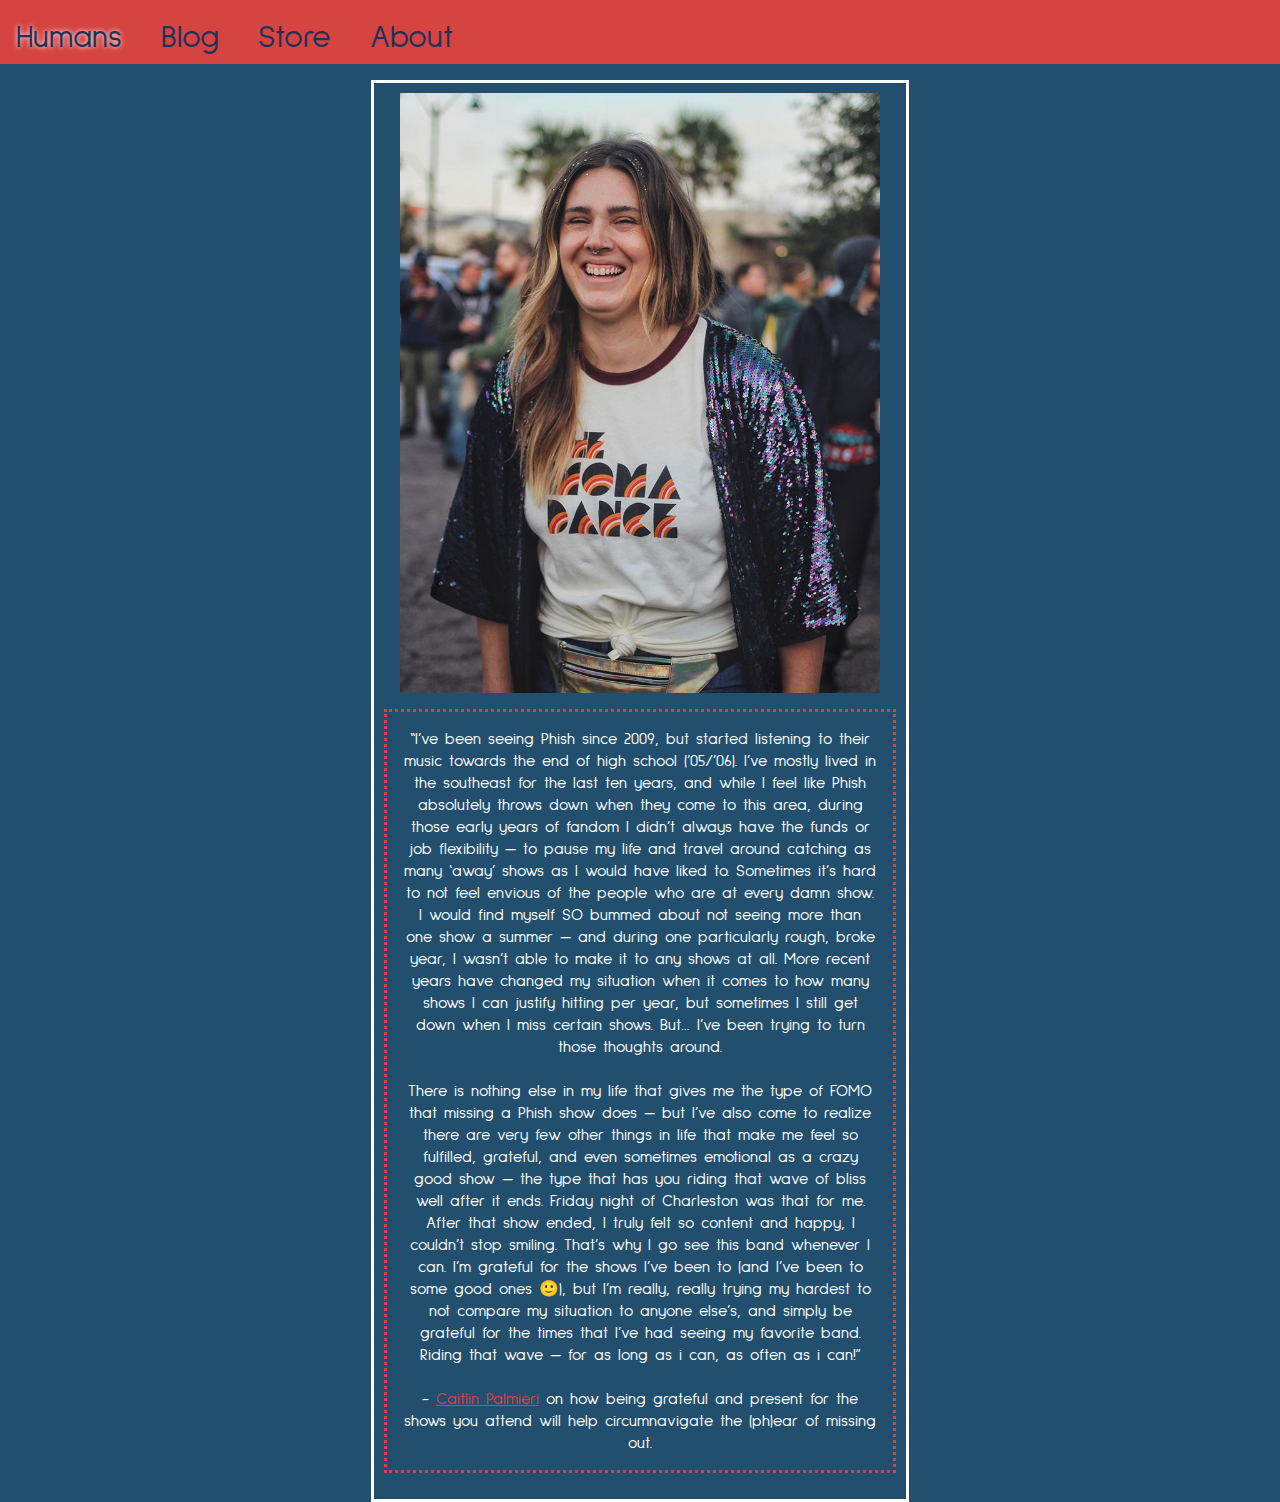
<file: catpalmtree.html>
<!DOCTYPE html>
<html>
<head>
    <title>Humans of Phish</title>
    <link rel="stylesheet" type="text/css" href="humans.css">
    <link href="https://fonts.googleapis.com/css?family=Sulphur+Point:400,700&display=swap" rel="stylesheet">
</head>
<body>
    <div class="topnav">
        <a class="active" href="index.html">Humans</a>
        <a href="/blog">Blog</a>
        <a href="store.html">Store</a>
        <a href="/about">About</a>
    </div>
    <div class="profile">
        <img src="humans/catpalmtree_full.jpg">
        <p class="quote">“I’ve been seeing Phish since 2009, but started listening to their music towards the end of high school (’05/’06). 
            I’ve mostly lived in the southeast for the last ten years, and while I feel like Phish absolutely throws down when they come to this area, 
            during those early years of fandom I didn’t always have the funds or job flexibility — 
            to pause my life and travel around catching as many ‘away’ shows as I would have liked to. 
            Sometimes it’s hard to not feel envious of the people who are at every damn show. 
            I would find myself SO bummed about not seeing more than one show a summer — and during one particularly rough, broke year, 
            I wasn’t able to make it to any shows at all. 
            More recent years have changed my situation when it comes to how many shows I can justify hitting per year, 
            but sometimes I still get down when I miss certain shows. But… I’ve been trying to turn those thoughts around.<br><br>

            There is nothing else in my life that gives me the type of FOMO that missing a Phish show does — 
            but I’ve also come to realize there are very few other things in life that make me feel so fulfilled, grateful, 
            and even sometimes emotional as a crazy good show — the type that has you riding that wave of bliss well after it ends. 
            Friday night of Charleston was that for me. After that show ended, I truly felt so content and happy, I couldn’t stop smiling. 
            That’s why I go see this band whenever I can. I’m grateful for the shows I’ve been to (and I’ve been to some good ones 🙂), 
            but I’m really, really trying my hardest to not compare my situation to anyone else’s, and simply be grateful for the times 
            that I’ve had seeing my favorite band. Riding that wave — for as long as i can, as often as i can!”<br><br>
            - <a href="https://www.instagram.com/catpalmtree">Caitlin Palmieri</a> on how being grateful and present for the shows you attend will help circumnavigate the (ph)ear of missing out.</p>
    </div>
    </body>
</body>
</html>
</file>
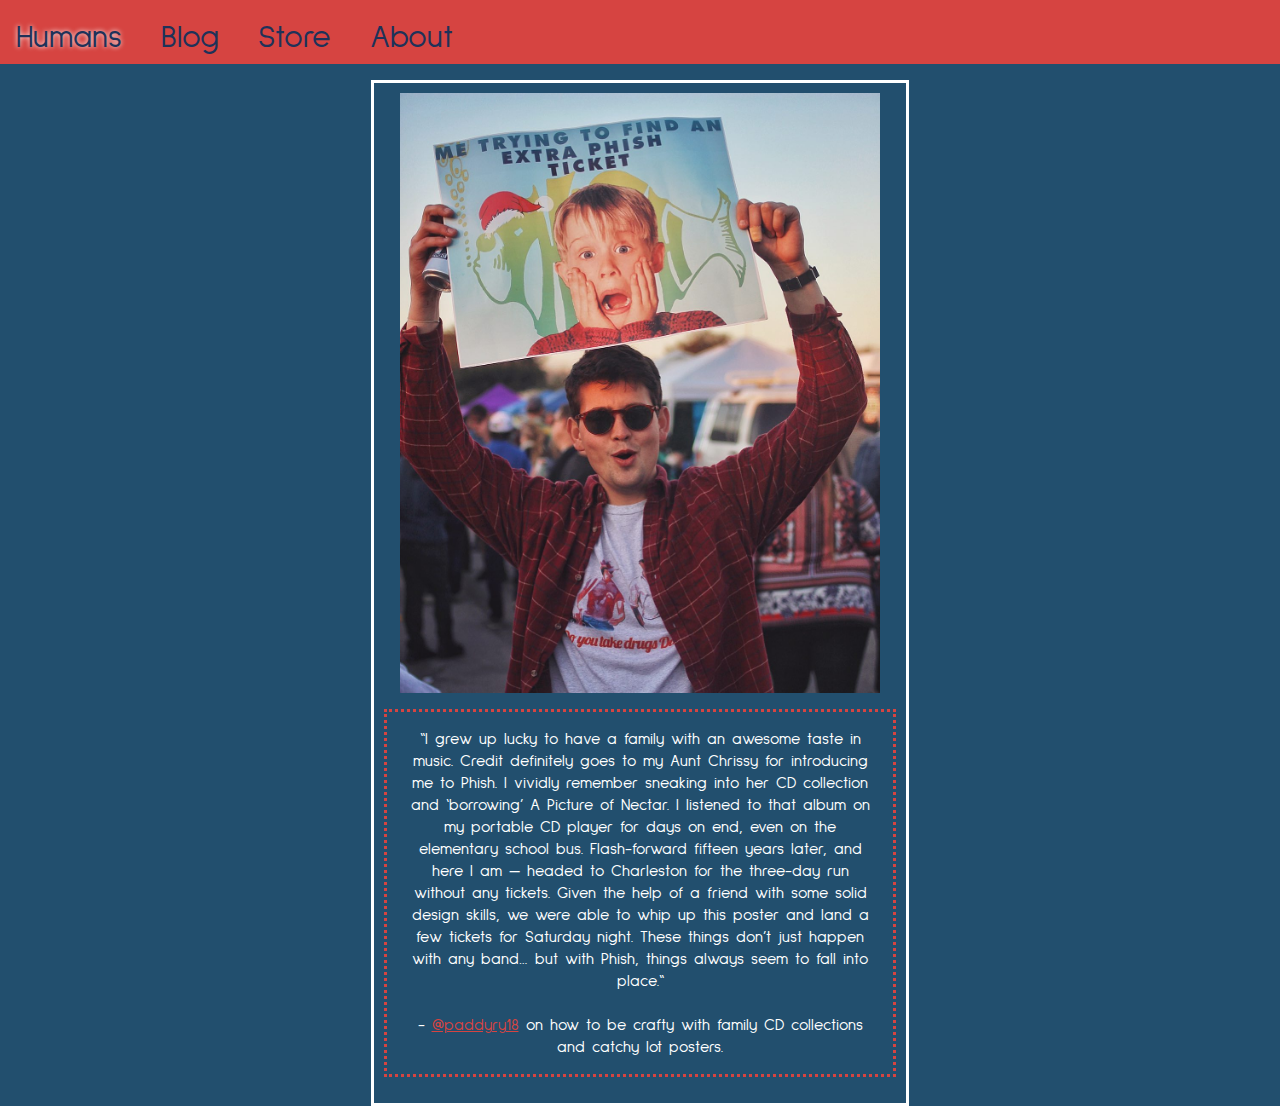
<file: humantemplate.html>
<!DOCTYPE html>
<html>
<head>
    <title>Humans of Phish</title>
    <link rel="stylesheet" type="text/css" href="humans.css">
    <link href="https://fonts.googleapis.com/css?family=Sulphur+Point:400,700&display=swap" rel="stylesheet">
</head>
<body>
    <div class="topnav">
        <a class="active" href="index.html">Humans</a>
        <a href="/blog">Blog</a>
        <a href="store.html">Store</a>
        <a href="/about">About</a>
    </div>
    <div class="profile">
        <img src="humans/paddyry18_full.jpg">
        <p class="quote">“I grew up lucky to have a family with an awesome taste in music. 
            Credit definitely goes to my Aunt Chrissy for introducing me to Phish. 
            I vividly remember sneaking into her CD collection and ‘borrowing’ A Picture of Nectar. 
            I listened to that album on my portable CD player for days on end, even on the elementary school bus. 
            Flash-forward fifteen years later, and here I am — headed to Charleston for the three-day run without any tickets. 
            Given the help of a friend with some solid design skills, we were able to whip up this poster and land a few tickets for Saturday night. 
            These things don’t just happen with any band… but with Phish, things always seem to fall into place.“<br><br>
            - <a href="https://www.instagram.com/paddyry18">@paddyry18</a> on how to be crafty with family CD collections and catchy lot posters.</p>
    </div>
    </body>
</body>
</html>
</file>
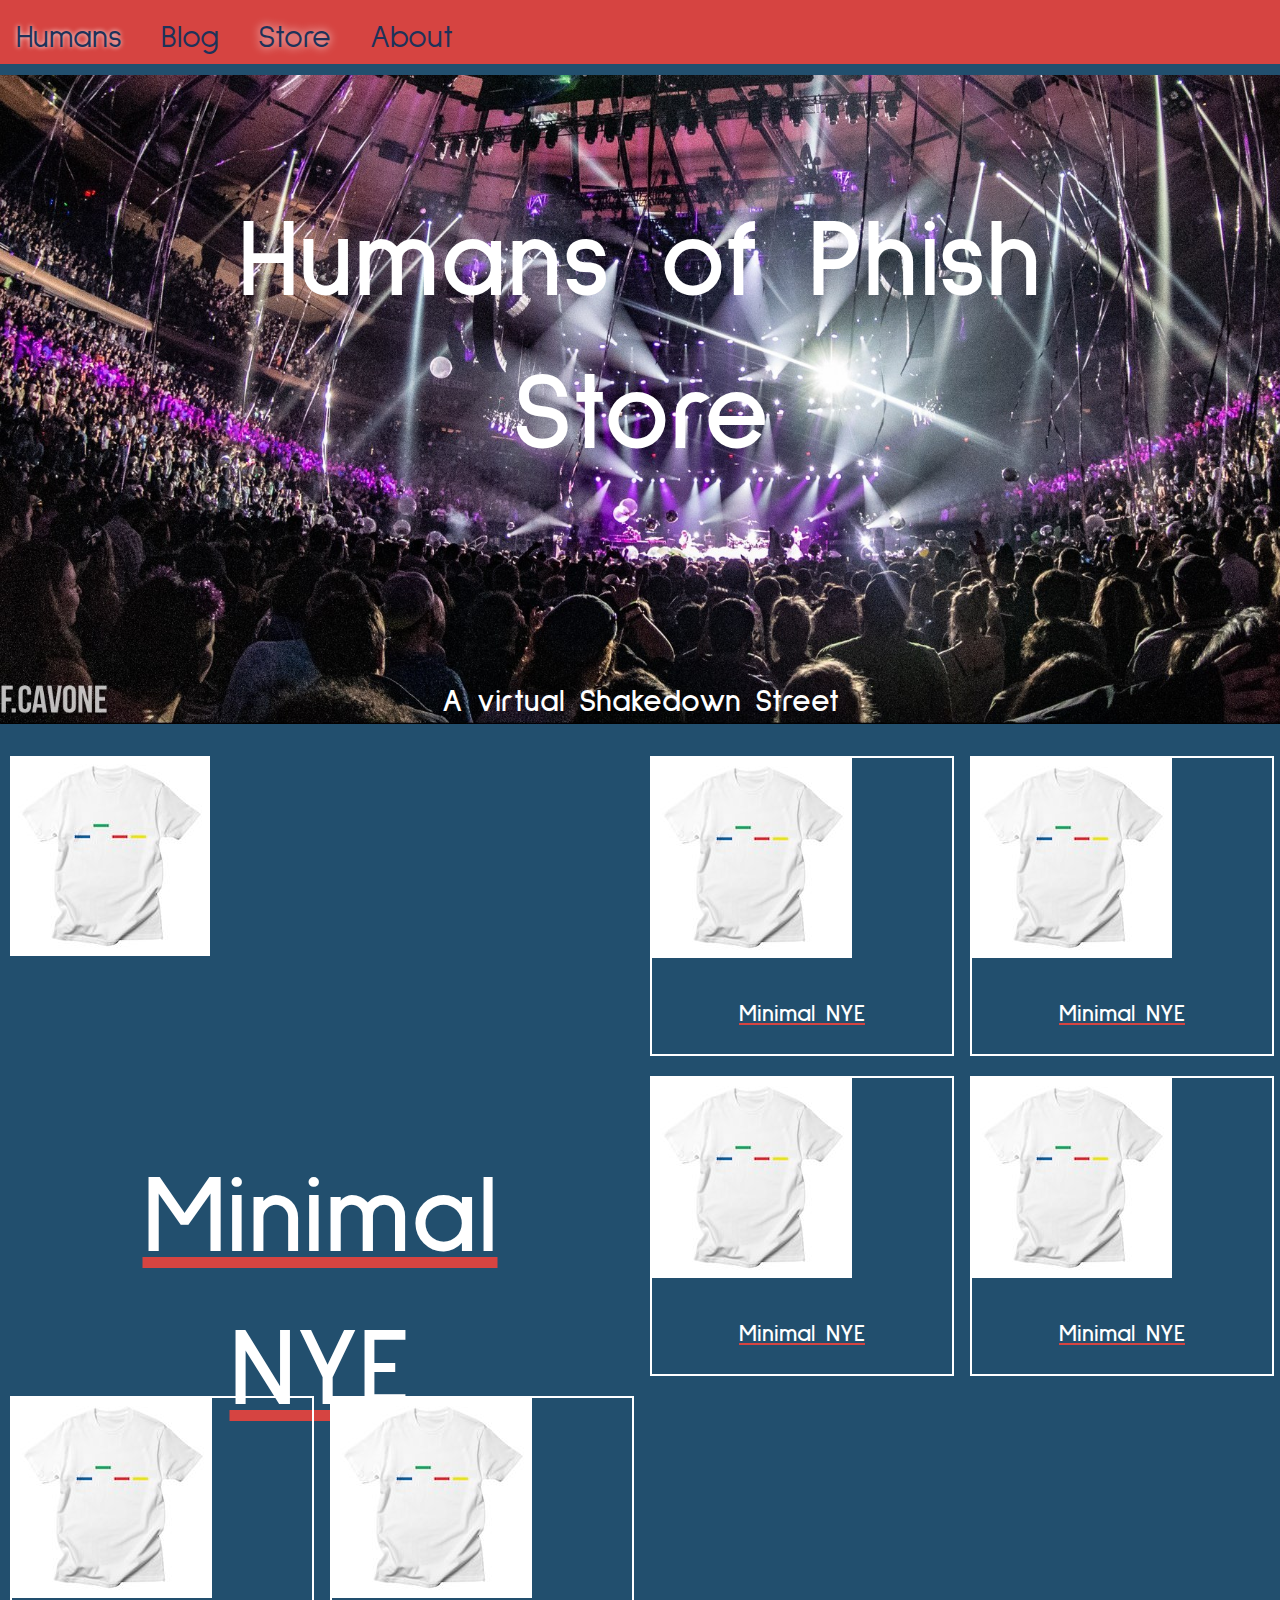
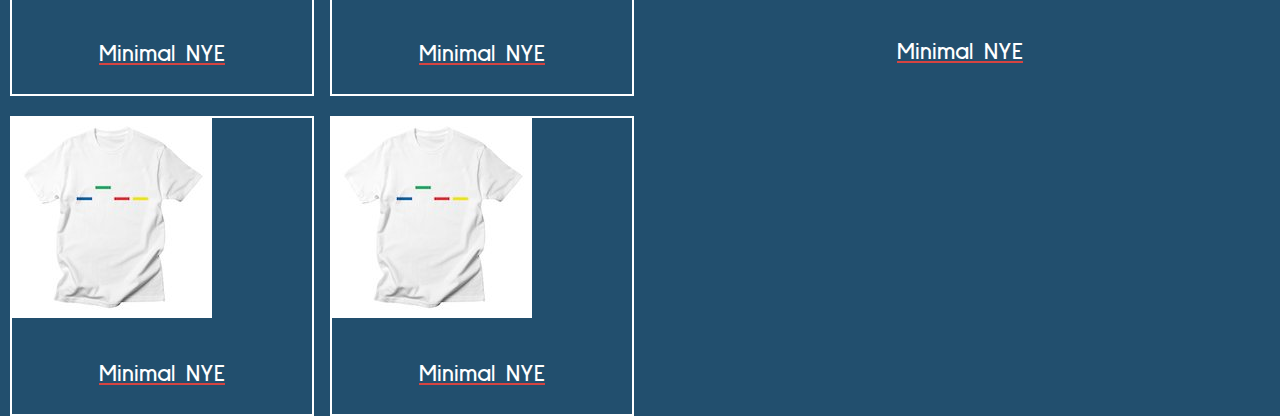
<file: store.html>
<!DOCTYPE html>
<html>
<head>
    <title>HoPh Store</title>
    <link rel="stylesheet" type="text/css" href="store.css">
    <link href="https://fonts.googleapis.com/css?family=Sulphur+Point:400,700&display=swap" rel="stylesheet">
</head>
<body>
    <div class="topnav">
        <a href="index.html">Humans</a>
        <a href="/blog">Blog</a>
        <a class="active" href="store.html">Store</a>
        <a href="/about">About</a>
    </div>
    <div class="intro">
        <h1>Humans of Phish Store</h1>
        <h3>A virtual Shakedown Street</h3>
    </div>
    <div class="catalog">
        <div class="hero-left">
            <a href="https://minimalnye.threadless.com/designs/nye-minimalist/" id="hero1">
                <div class="itemthumb"></div>
                <h1>Minimal NYE</h1>
            </a>
        </div>
        <div class="item">
            <a href="https://minimalnye.threadless.com/designs/nye-minimalist/" id="item1">
                <div class="itemthumb"></div>
                <h5>Minimal NYE</h5>
            </a>
        </div>
        <div class="item">
            <a href="https://minimalnye.threadless.com/designs/nye-minimalist/" id="item2">
                <div class="itemthumb"></div>
                <h5>Minimal NYE</h5>
            </a>
        </div>
        <div class="item">
            <a href="https://minimalnye.threadless.com/designs/nye-minimalist/" id="item3">
                <div class="itemthumb"></div>
                <h5>Minimal NYE</h5>
            </a>
        </div>
        <div class="item">
            <a href="https://minimalnye.threadless.com/designs/nye-minimalist/" id="item4">
                <div class="itemthumb"></div>
                <h5>Minimal NYE</h5>
            </a>
        </div>
        <div class="hero-right">
            <a href="https://minimalnye.threadless.com/designs/nye-minimalist/" id="hero2">
                <div class="itemthumb" id="minimalnye"></div>
                <h5>Minimal NYE</h5>
            </a>
        </div>
        <div class="item">
            <a href="https://minimalnye.threadless.com/designs/nye-minimalist/" id="item5">
                <div class="itemthumb" id="minimalnye"></div>
                <h5>Minimal NYE</h5>
            </a>
        </div>
        <div class="item">
            <a href="https://minimalnye.threadless.com/designs/nye-minimalist/" id="item6">
                <div class="itemthumb" id="minimalnye"></div>
                <h5>Minimal NYE</h5>
            </a>
        </div>
        <div class="item">
            <a href="https://minimalnye.threadless.com/designs/nye-minimalist/" id="item7">
                <div class="itemthumb" id="minimalnye"></div>
                <h5>Minimal NYE</h5>
            </a>
        </div>
        <div class="item">
            <a href="https://minimalnye.threadless.com/designs/nye-minimalist/" id="item8">
                <div class="itemthumb" id="minimalnye"></div>
                <h5>Minimal NYE</h5>
            </a>
        </div>
    </div>
    </body>
</body>
</html>
</file>
<file: humans.css>
body {
    background-color: #224F6E;
    font-family: 'Sulphur Point', sans-serif;
    margin: 0;
}

.topnav {
    background-color: #D64441;
    overflow: hidden;
    position: fixed;
    height: 4em;
    width: 100%;
    top: 0;
}

.topnav a {
    color: #1E3259;
    font-size: 2em;
    display: inline-block;
    padding: 0.5em;
    text-decoration: none;
}

.topnav a:hover {
    text-shadow: 0px 0px 5px white;
}

a.active {
    text-shadow: 0px 0px 10px white;
}

h1 {
    text-align: center;
    color: white;
    font-size: 7em;
    padding: 1em;
    background-color: rbga(214, 68, 65, 0.4);
}

h3 {
    text-align: center;
    color: white;
    font-size: 2em;
}

h5 {
    text-align: center;
    color: white;
    font-size: 1.5em;
}

a {
    color: #d64441;
}

.profile {
    width:40%;
    padding: 10px;
    border: 3px solid white;
    display: block;
    margin-left: auto;
    margin-right: auto;
    margin-top: 5em;
}

.profile img{
    width: auto;
    height: 600px;
    margin-left: auto;
    margin-right: auto;
    display: block;
}

.quote {
    border: 3px dotted #d64441;
    color: white;
    text-align: center;
    padding: 1em;
}
</file>
<file: store.css>
body {
    background-color: #224F6E;
    font-family: 'Sulphur Point', sans-serif;
    margin: 0;
}

.topnav {
    background-color: #D64441;
    overflow: hidden;
    position: fixed;
    height: 4em;
    width: 100%;
    top: 0;
}

.topnav a {
    color: #1E3259;
    font-size: 2em;
    display: inline-block;
    padding: 0.5em;
    text-decoration: none;
}

.topnav a:hover {
    text-shadow: 0px 0px 5px white;
}

a.active {
    text-shadow: 0px 0px 10px white;
}

.intro {
    background-image: url("HeaderImage.jpg");
    background-size: cover;
}

h1 {
    text-align: center;
    color: white;
    font-size: 7em;
    padding: 1em;
    background-color: rbga(214, 68, 65, 0.4);
}

h3 {
    text-align: center;
    color: white;
    font-size: 2em;
}

h5 {
    text-align: center;
    color: white;
    font-size: 1.5em;
}

a {
    color: #d64441;
}

.item {
    border: 2px solid white;
    width: 300px;
    height: auto;
    justify-items: center;
    align-items: start;
}

.itemthumb {
    width: 200px;
    height: 200px;
    display: block;
    justify-self: center;
}

.catalog {
    display: grid;
    grid-template-columns: repeat(4, 300px);
    grid-template-rows: 300px;
    grid-auto-rows: 300px;
    justify-content: center;
    align-content: start;
    gap: 20px;
}

.item {
    background-image: url(store/minimalnye.jpeg);
    background-repeat: no-repeat;
    background-size: auto;
}
.itemthumb{
    box-align: center;
}

.item:hover {
    background-image: url(store/minimalnye.gif);
    background-repeat: no-repeat;
    background-size: auto;
}

.hero-left {
    grid-column: 1 / span 2;
    grid-row: 1 / span 2;
    background-image: url(store/minimalnye.jpeg);
    background-repeat: no-repeat;
    background-size: auto;
}
.hero-left:hover {
    background-image: url(store/minimalnye.gif)
}

.hero-right {
    grid-column: 3 / span 2;
    grid-row: 3 / span 2;
}

@media only screen and (max-width: 600px) {
    .catalog {
        grid-template-columns: 400px;
    }
}
</file>
